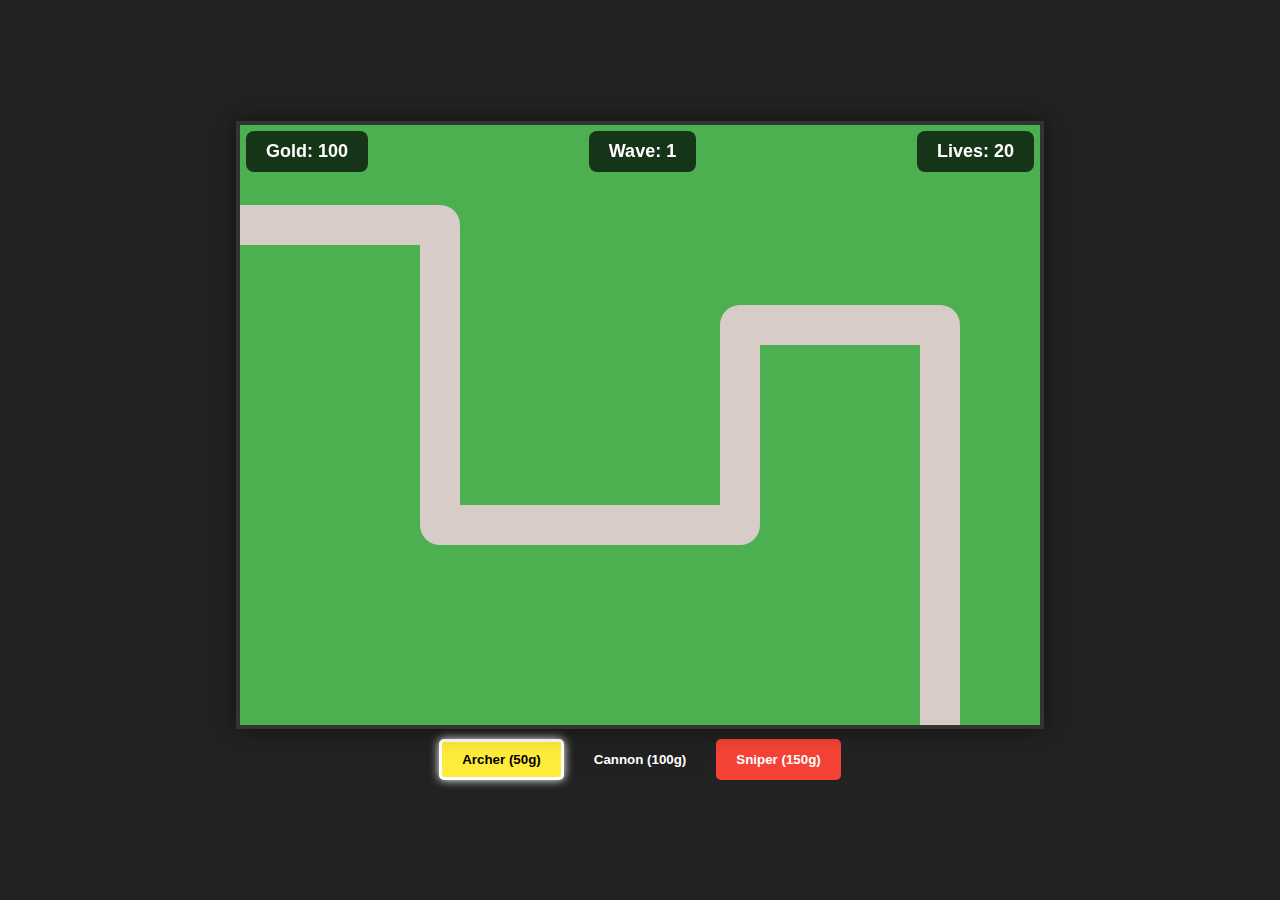
<file: game.html>
<!DOCTYPE html>
<html lang="en">
<head>
    <meta charset="UTF-8">
    <title>Castle of Cards - Tower Defense</title>
    <style>
        body {
            margin: 0;
            background: #222;
            color: white;
            font-family: 'Segoe UI', Tahoma, Geneva, Verdana, sans-serif;
            display: flex;
            flex-direction: column;
            align-items: center;
            justify-content: center;
            height: 100vh;
            overflow: hidden;
        }
        #game-container {
            position: relative;
            box-shadow: 0 0 20px rgba(0,0,0,0.5);
        }
        canvas {
            background: #4caf50; /* Grass color */
            display: block;
            border: 4px solid #333;
        }
        #ui-layer {
            position: absolute;
            top: 10px;
            left: 10px;
            right: 10px;
            display: flex;
            justify-content: space-between;
            pointer-events: none; /* Let clicks pass through to canvas */
        }
        .stat-box {
            background: rgba(0,0,0,0.7);
            padding: 10px 20px;
            border-radius: 8px;
            font-size: 18px;
            font-weight: bold;
        }
        #controls {
            margin-top: 10px;
            display: flex;
            gap: 10px;
        }
        .btn {
            padding: 10px 20px;
            border: none;
            border-radius: 5px;
            cursor: pointer;
            font-weight: bold;
            transition: transform 0.1s;
        }
        .btn:active { transform: scale(0.95); }
        .btn.selected { border: 3px solid white; box-shadow: 0 0 10px white; }
        
        #btn-archer { background: #ffeb3b; color: black; } /* Yellow */
        #btn-cannon { background: #212121; color: white; } /* Black */
        #btn-sniper { background: #f44336; color: white; } /* Red */
    </style>
</head>
<body>

    <div id="game-container">
        <canvas id="gameCanvas" width="800" height="600"></canvas>
        <div id="ui-layer">
            <div class="stat-box">Gold: <span id="goldDisplay">100</span></div>
            <div class="stat-box">Wave: <span id="waveDisplay">1</span></div>
            <div class="stat-box">Lives: <span id="livesDisplay">20</span></div>
        </div>
    </div>

    <div id="controls">
        <button id="btn-archer" class="btn selected" onclick="selectTower('archer')">Archer (50g)</button>
        <button id="btn-cannon" class="btn" onclick="selectTower('cannon')">Cannon (100g)</button>
        <button id="btn-sniper" class="btn" onclick="selectTower('sniper')">Sniper (150g)</button>
    </div>

<script>
const canvas = document.getElementById('gameCanvas');
const ctx = canvas.getContext('2d');

// Game State
let gold = 100;
let lives = 20;
let wave = 1;
let frame = 0;
let gameOver = false;

// Selection
let selectedTowerType = 'archer';
const towerStats = {
    archer: { cost: 50, range: 100, damage: 10, cooldown: 30, color: '#ffeb3b' }, // Fast, low dmg
    cannon: { cost: 100, range: 120, damage: 40, cooldown: 90, color: '#212121' }, // Slow, high dmg
    sniper: { cost: 150, range: 250, damage: 100, cooldown: 120, color: '#f44336' } // Very slow, very long range
};

// Map Path (Waypoints)
const path = [
    {x: 0, y: 100},
    {x: 200, y: 100},
    {x: 200, y: 400},
    {x: 500, y: 400},
    {x: 500, y: 200},
    {x: 700, y: 200},
    {x: 700, y: 600}
];

// Entities
const enemies = [];
const towers = [];
const projectiles = [];

// Wave Logic
let enemiesToSpawn = 5;
let spawnTimer = 0;
let spawnInterval = 60; // Frames between spawns

// --- CLASSES ---

class Enemy {
    constructor() {
        this.wpIndex = 0;
        this.x = path[0].x;
        this.y = path[0].y;
        this.speed = 1.5 + (wave * 0.1); // Get faster every wave
        this.maxHp = 20 + (wave * 10);   // Get tougher every wave
        this.hp = this.maxHp;
        this.radius = 10;
        this.frozen = false;
    }

    update() {
        // Move towards next waypoint
        const target = path[this.wpIndex + 1];
        if (!target) return; // End of path

        const dx = target.x - this.x;
        const dy = target.y - this.y;
        const dist = Math.hypot(dx, dy);

        if (dist < this.speed) {
            this.x = target.x;
            this.y = target.y;
            this.wpIndex++;
            if (this.wpIndex >= path.length - 1) {
                this.reachedEnd();
            }
        } else {
            this.x += (dx / dist) * this.speed;
            this.y += (dy / dist) * this.speed;
        }
    }

    draw() {
        ctx.fillStyle = 'purple';
        ctx.beginPath();
        ctx.arc(this.x, this.y, this.radius, 0, Math.PI * 2);
        ctx.fill();
        
        // HP Bar
        ctx.fillStyle = 'red';
        ctx.fillRect(this.x - 10, this.y - 20, 20, 4);
        ctx.fillStyle = '#0f0';
        ctx.fillRect(this.x - 10, this.y - 20, 20 * (this.hp / this.maxHp), 4);
    }

    reachedEnd() {
        lives--;
        this.hp = 0; // Kill logic handles removal
        updateUI();
        if (lives <= 0) endGame();
    }
}

class Tower {
    constructor(x, y, type) {
        this.x = x;
        this.y = y;
        this.type = type;
        this.stats = towerStats[type];
        this.cooldownTimer = 0;
    }

    update() {
        if (this.cooldownTimer > 0) this.cooldownTimer--;

        // Find target
        if (this.cooldownTimer <= 0) {
            const target = this.findTarget();
            if (target) {
                this.shoot(target);
                this.cooldownTimer = this.stats.cooldown;
            }
        }
    }

    findTarget() {
        // Simple targeting: First enemy in range
        for (const enemy of enemies) {
            const dist = Math.hypot(enemy.x - this.x, enemy.y - this.y);
            if (dist <= this.stats.range) {
                return enemy;
            }
        }
        return null;
    }

    shoot(target) {
        projectiles.push(new Projectile(this.x, this.y, target, this.stats.damage));
    }

    draw() {
        // Draw Range (on hover logic can be added later, for now just draw base)
        ctx.fillStyle = this.stats.color;
        ctx.fillRect(this.x - 15, this.y - 15, 30, 30);
        
        // Turret visuals
        ctx.fillStyle = 'black';
        ctx.beginPath();
        ctx.arc(this.x, this.y, 10, 0, Math.PI*2);
        ctx.fill();
    }
}

class Projectile {
    constructor(x, y, target, damage) {
        this.x = x;
        this.y = y;
        this.target = target;
        this.damage = damage;
        this.speed = 8;
        this.hit = false;
    }

    update() {
        if (this.target.hp <= 0) {
            this.hit = true; // Target dead before hit
            return;
        }

        const dx = this.target.x - this.x;
        const dy = this.target.y - this.y;
        const dist = Math.hypot(dx, dy);

        if (dist < this.speed) {
            this.x = this.target.x;
            this.y = this.target.y;
            this.hitTarget();
        } else {
            this.x += (dx / dist) * this.speed;
            this.y += (dy / dist) * this.speed;
        }
    }

    hitTarget() {
        this.target.hp -= this.damage;
        this.hit = true;
        if (this.target.hp <= 0) {
            gold += 15;
            updateUI();
        }
    }

    draw() {
        ctx.fillStyle = 'black';
        ctx.beginPath();
        ctx.arc(this.x, this.y, 4, 0, Math.PI * 2);
        ctx.fill();
    }
}

// --- CORE FUNCTIONS ---

function spawnEnemy() {
    enemies.push(new Enemy());
    enemiesToSpawn--;
}

function startNextWave() {
    wave++;
    enemiesToSpawn = 5 + (wave * 2);
    spawnInterval = Math.max(10, 60 - (wave * 2)); // Spawn faster later
    updateUI();
}

function update() {
    if (gameOver) return;

    // Spawning
    spawnTimer++;
    if (spawnTimer >= spawnInterval && enemiesToSpawn > 0) {
        spawnEnemy();
        spawnTimer = 0;
    }

    // Check wave end
    if (enemiesToSpawn === 0 && enemies.length === 0) {
        startNextWave();
    }

    // Updates
    enemies.forEach(e => e.update());
    towers.forEach(t => t.update());
    projectiles.forEach(p => p.update());

    // Cleanup Dead/Hit
    for (let i = enemies.length - 1; i >= 0; i--) {
        if (enemies[i].hp <= 0) enemies.splice(i, 1);
    }
    for (let i = projectiles.length - 1; i >= 0; i--) {
        if (projectiles[i].hit) projectiles.splice(i, 1);
    }

    frame++;
}

function draw() {
    // Clear
    ctx.clearRect(0, 0, canvas.width, canvas.height);

    // Draw Path
    ctx.strokeStyle = '#d7ccc8';
    ctx.lineWidth = 40;
    ctx.lineCap = 'round';
    ctx.lineJoin = 'round';
    ctx.beginPath();
    ctx.moveTo(path[0].x, path[0].y);
    for (let i = 1; i < path.length; i++) {
        ctx.lineTo(path[i].x, path[i].y);
    }
    ctx.stroke();

    // Draw Entities
    towers.forEach(t => t.draw());
    enemies.forEach(e => e.draw());
    projectiles.forEach(p => p.draw());
    
    if (gameOver) {
        ctx.fillStyle = 'rgba(0,0,0,0.7)';
        ctx.fillRect(0, 0, canvas.width, canvas.height);
        ctx.fillStyle = 'white';
        ctx.font = '50px Arial';
        ctx.textAlign = 'center';
        ctx.fillText("GAME OVER", canvas.width/2, canvas.height/2);
        ctx.font = '20px Arial';
        ctx.fillText("Refresh to Restart", canvas.width/2, canvas.height/2 + 40);
    }
}

function gameLoop() {
    update();
    draw();
    requestAnimationFrame(gameLoop);
}

function updateUI() {
    document.getElementById('goldDisplay').innerText = gold;
    document.getElementById('livesDisplay').innerText = lives;
    document.getElementById('waveDisplay').innerText = wave;
}

function selectTower(type) {
    selectedTowerType = type;
    // Visual toggle
    document.querySelectorAll('.btn').forEach(b => b.classList.remove('selected'));
    document.getElementById('btn-' + type).classList.add('selected');
}

function endGame() {
    gameOver = true;
}

// Input Handling
canvas.addEventListener('click', (e) => {
    if (gameOver) return;

    const rect = canvas.getBoundingClientRect();
    const mouseX = e.clientX - rect.left;
    const mouseY = e.clientY - rect.top;

    const cost = towerStats[selectedTowerType].cost;

    if (gold >= cost) {
        // Check collision with path (Simple distance check to path lines)
        // Ideally we use point-line distance, but for this prototype, 
        // we will just check distance to waypoints and avoid building ON the line visually
        // A simplified check: don't build if too close to path nodes or on existing towers
        
        let validPosition = true;
        
        // Check distance to existing towers
        for (const t of towers) {
            if (Math.hypot(t.x - mouseX, t.y - mouseY) < 30) validPosition = false;
        }

        // Check distance to path (simplified)
        // In a full game, you'd use collision detection against the road rects
        // For now, we trust the player not to build visually on the road, 
        // or we can add a check later.
        
        if (validPosition) {
            towers.push(new Tower(mouseX, mouseY, selectedTowerType));
            gold -= cost;
            updateUI();
        }
    }
});

// Start
gameLoop();

</script>
</body>
</html>
</file>
